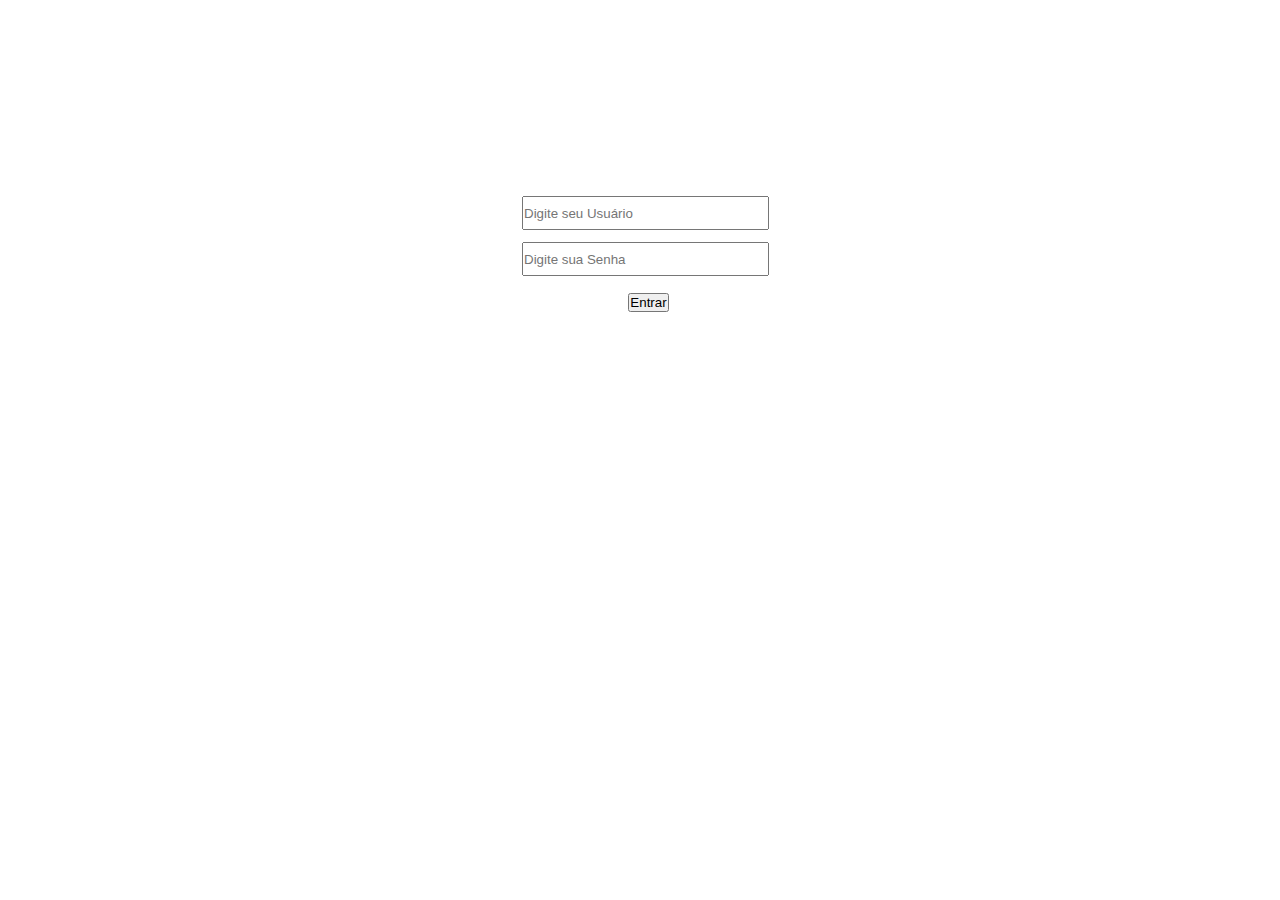
<file: html/index.html>
<!doctype html>

<html>
  <head>
    <meta charset="utf-8" />
    <title>Monitoramento</title>
    <style> 
      .ls-login-logo{
        font-size: 35px;
        font-family: sans-serif;
        text-decoration: none;
        padding-top: 30px;
        padding-left: 35px;
      }
      *{
        margin:0;
        padding:0;
      }
      .geral{ background-image:url("http://ap.imagensbrasil.org/images/2017/11/29/M1.png");
        background-position:top;
        background-repeat:no-repeat;
        background-size:100vw 100vh;
        width:100vw;
        height:100vh;
        color:#FFF
      }
        
      a{ color: #FFF}
        .formulario{ width:300px;
        margin:110px auto 0px;               
      }
      .ls-login-user, .ls-login-password input{
        width:90%;
        height:30px;
        margin: 16px;
	margin-bottom: 5px
      }
      .ls-login-user, .ls-login-user input{
        width: 90%;
        height: 30px;
        margin: 16px;
      } 
      p{
        padding-top: 30px;
        padding-left: 15px;
      }
      .ls-login-password{
        width: 90%;
        margin: 16px;
        height: 16px;
      }
      #teste{
        margin-top: 35px;
	margin-left: 17px;
      }
    </style>
  </head>    
  <body>
    <div class="geral">
      <div class="box-parent-login">
      <div class="well bg-white box-login">
      <h1 class="ls-login-logo"><center>Monitoramento</center></h1>
      <form role="form" action="/cgi-bin/login_post.cgi" method="post">
      <div class="formulario">
      <div class="form-group ls-login-user">
      <center><input class="form-control ls-login-bg-user input-lg" name="USER" id="USER" type="text" aria-label="Usuário" placeholder="Digite seu Usuário"></center>
      </div>
       
      <div class="form-group ls-login-password">
      <center><input class="form-control ls-login-bg-password input-lg" name="PASS" id="PASSW" type="password" aria-label="Senha" placeholder="Digite sua Senha"></center>
      </div>
      <center><input type="submit" value="Entrar" class="btn btn-primary btn-lg btn-block" id="teste"></center>
      <p class="txt-center ls-login-signup">Não possui um usuário?
      <a href="cadastro.html">Cadastre-se agora</a>
      </p>
      </div>
      </form>
      </div>
      </div>
    </div><!--fim div geral-->
  </body>
</html>
</file>
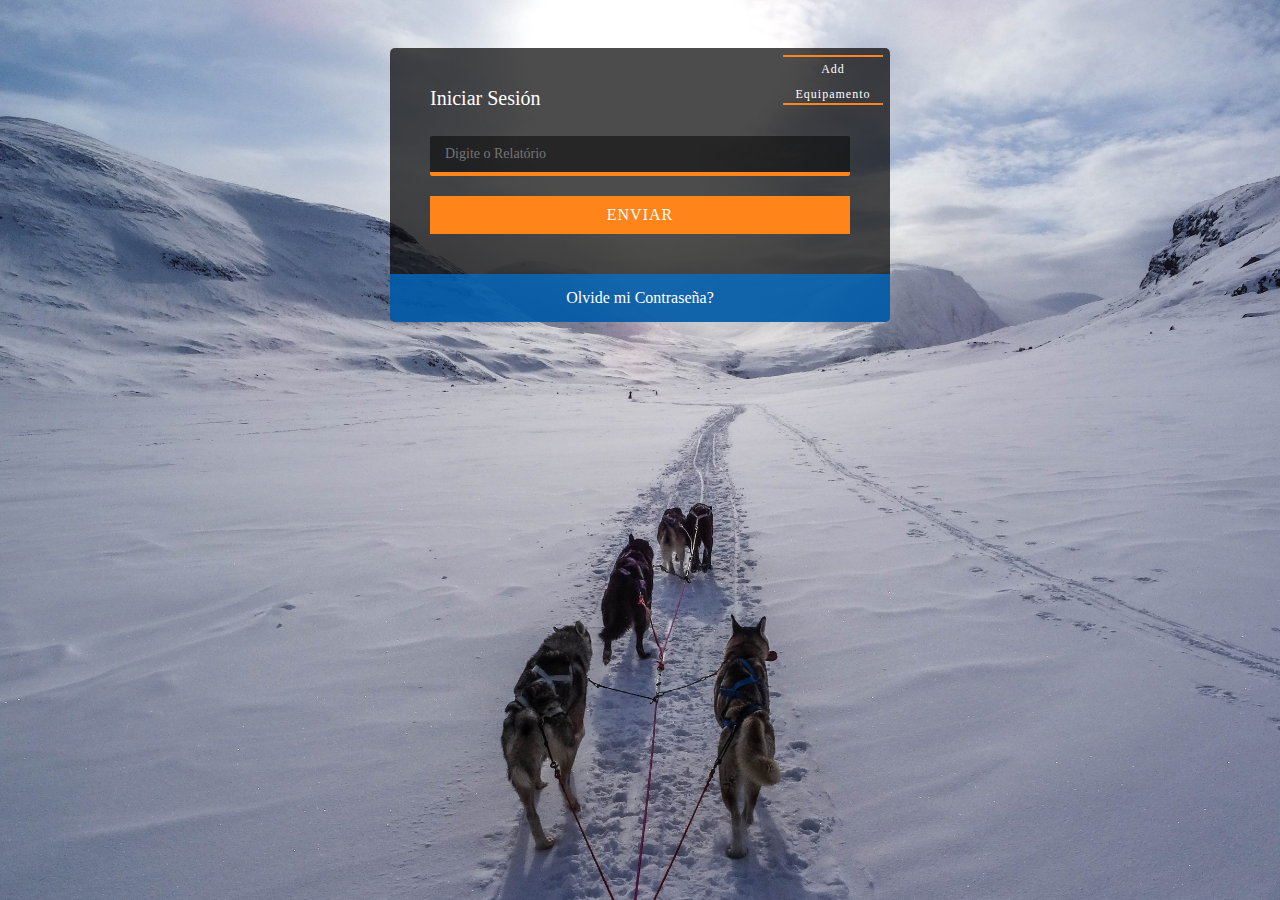
<file: teste de contato/Formulario-Login-master/index.html>
<!DOCTYPE html>
<html lang="en">
<head>
    <meta charset="UTF-8">
    <title>Monitoramento</title>
    <link rel="stylesheet" href="css/estilos.css">
</head>
<body>
    <div class="contenedor-form">
        <div class="toggle">
            <span> Add Equipamento</span>
        </div>
        
        <div class="formulario">
            <h2>Iniciar Sesión</h2>
            <form action="#">
                <input type="text" placeholder="Digite o Relatório" required>
                <input type="submit" value="ENVIAR">
            </form>
        </div>
        
        <div class="formulario">
            <h2>Crea tu Cuenta</h2>
            <form action="#">
                <input type="text" placeholder="Usuario" required>
                
                <input type="password" placeholder="Contraseña" required>
                
                <input type="email" placeholder="Correo Electronico" required>
                
                <input type="text" placeholder="Teléfono" required>
                
                <input type="submit" value="Registrarse">
            </form>
        </div>
        <div class="reset-password">
            <a href="#">Olvide mi Contraseña?</a>
        </div>
    </div>
    <script src="js/jquery-3.1.1.min.js"></script>    
    <script src="js/main.js"></script>
</body>
</html>
</file>
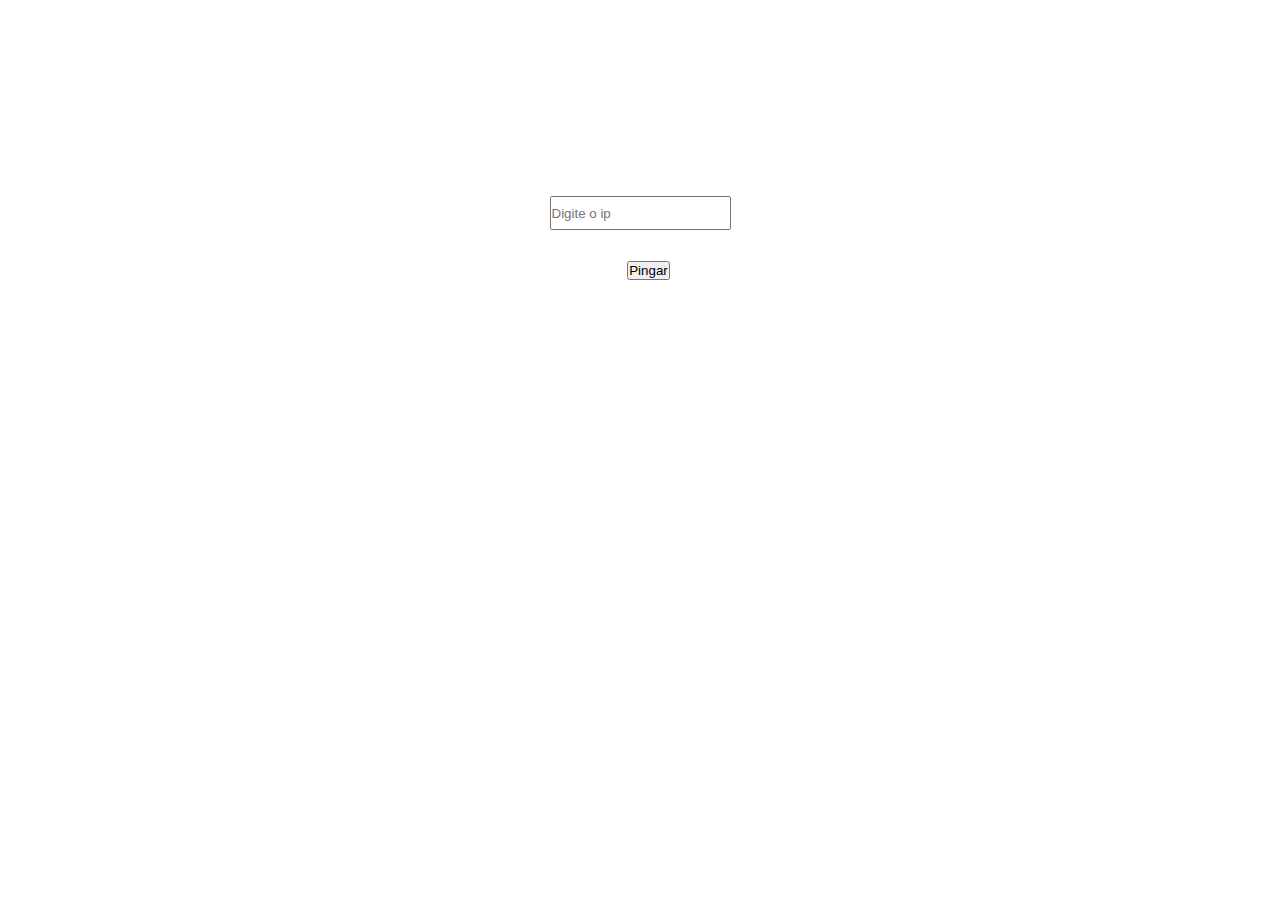
<file: html/especIP.html>
<!doctype html>

<html>
  <head>
    <meta charset="utf-8" />
    <title>Monitoramento</title>
    <style>
      .ls-login-logo{
        font-size: 35px;
        font-family: sans-serif;
        text-decoration: none;
        padding-top: 30px;
        padding-left: 35px;
      }
      *{
        margin:0;
        padding:0;
      }
      .geral{ background-image:url("http://ap.imagensbrasil.org/images/2017/11/29/M1.png");
        background-position:top;
        background-repeat:no-repeat;
        background-size:100vw 100vh;
        width:100vw;
        height:100vh;
        color:#FFF
      }
      a{ color: #FFF}
        .formulario{ width:300px;
        margin:110px auto 0px;
      }
      .ls-login-user, .ls-login-user input{
        width: 90%:;
        height: 30px;
        margin: 16px;
      }
      p{
        padding-top: 30px;
        padding-left: 15px;
      }
      .ls-login-password{
        width: 90%;
        margin: 16px;
        height: 16px;
      }
      #teste{
        margin-top: 35px;
        margin-left: 17px;
      }

      #voltar{
	margin= 0 auto;
	padding= 5px;
      }
    </style>
  </head>
  <body>
  <div class="geral">
  <div class="box-parent-login">
  <div class="well bg-white box-login">
  <h1 class="ls-login-logo"><center>IP ESPECIFICO</center></h1>
  <form role="form" action="cgi-bin/espec.cgi" method="post">
  <div class="formulario">
  <div class="form-group ls-login-user">
  <center><input class="form-control ls-login-bg-user input-lg" id="USER" type="text" name="ip" aria-label="Usuário" placeholder="Digite o ip"></center>
  </div>
  <center><input type="submit" value="Pingar" class="btn btn-primary btn-lg btn-block" id="teste"></center>
  <center><a id="voltar" href="menu.html">Voltar ao Menu</a></center>
  </div>
  </form>
  </div>
  </div>
  </div><!--fim div geral-->
  </body>
</html>
</file>
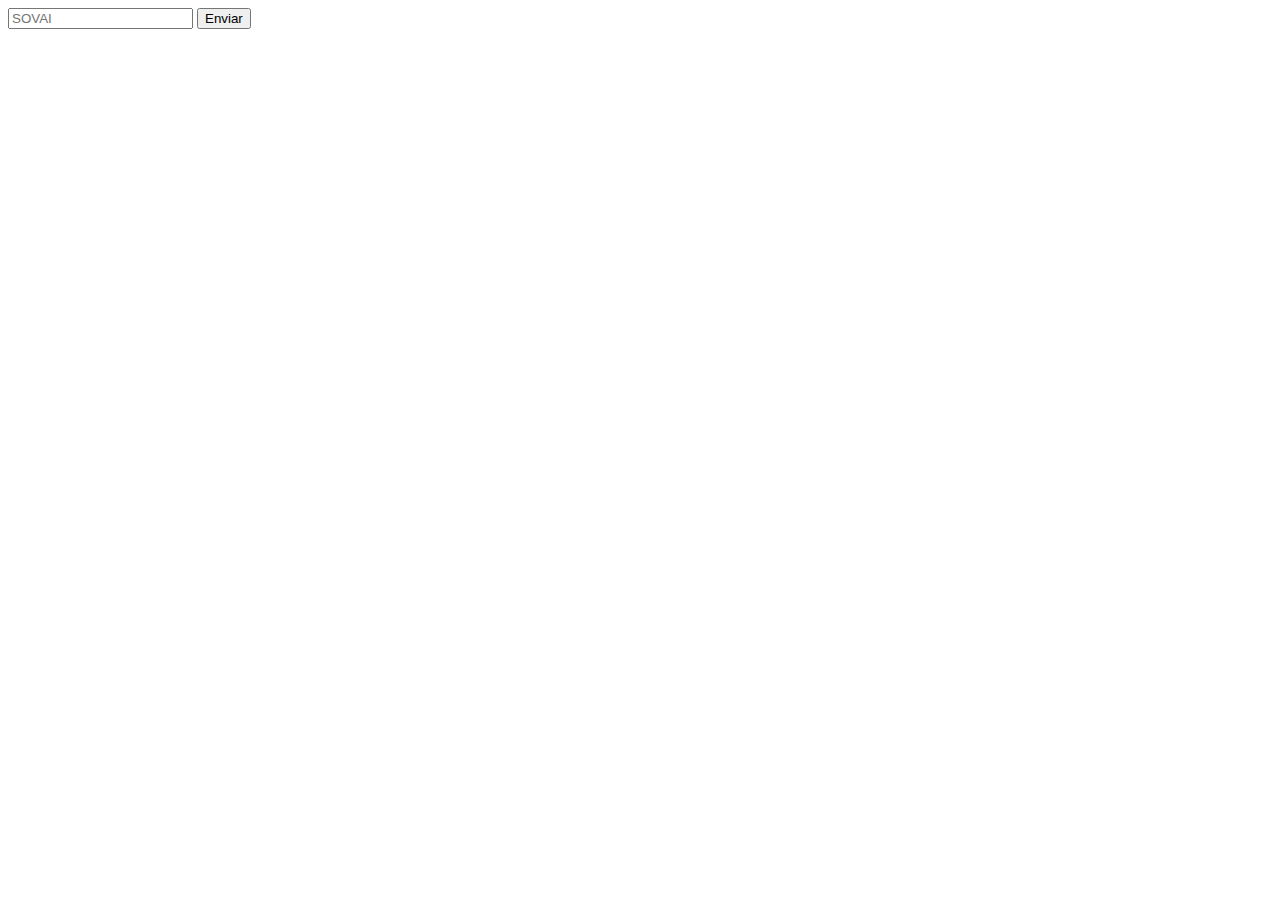
<file: html/relatorio.html>
<!DOCTYPE html>

<html>
  <head>
  	<meta charset="utf-8">
  	<title>Monitoramento</title>
  </head>
  <body>
	<form action="cgi-bin/cats.cgi" method="post">
		<input type="text" name="rela1" placeholder="SOVAI">
		<input type="submit" value="Enviar">
	</form>
  </body>
</html>
</file>
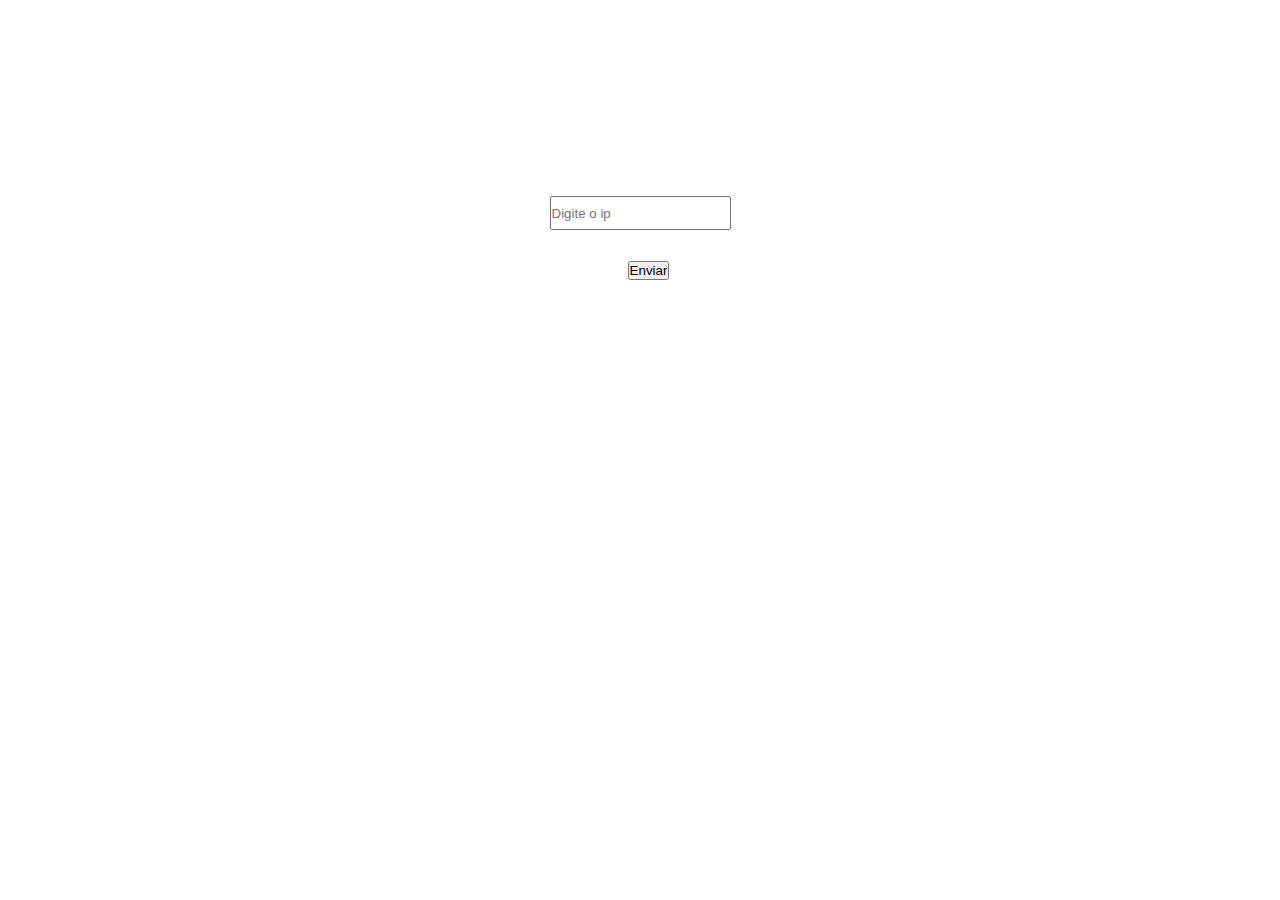
<file: html/todosIPs.html>
<!doctype html>

<html>
  <head>
    <meta charset="utf-8" />
    <title>Monitoramento</title>
    <style>
      .ls-login-logo{
        font-size: 35px;
        font-family: sans-serif;
        text-decoration: none;
        padding-top: 30px;
        padding-left: 35px;
      }
      *{
        margin:0;
        padding:0;
      }
      .geral{ background-image:url("http://ap.imagensbrasil.org/images/2017/11/29/M1.png");
        background-position:top;
        background-repeat:no-repeat;
        background-size:100vw 100vh;
        width:100vw;
        height:100vh;
        color:#FFF
      }
      a{ color: #FFF}
        .formulario{ width:300px;
        margin:110px auto 0px;
      }
      .ls-login-user, .ls-login-user input{
        width: 90%:;
        height: 30px;
        margin: 16px;
      }
      p{
        padding-top: 30px;
        padding-left: 15px;
      }
      .ls-login-password{
        width: 90%;
        margin: 16px;
        height: 16px;
      }
      #teste{
        margin-top: 35px;
        margin-left: 17px;
      }
      #voltar{
	      margin-left= 90px;
	      padding-top= 10px;
        border-radius: 15px, 15px, 15px, #000;
      }
    </style>
  </head>
  <body>
  <div class="geral">
  <div class="box-parent-login">
  <div class="well bg-white box-login">
  <h1 class="ls-login-logo"><center>IP ESPECIFICO</center></h1>
  <form role="form" action="cgi-bin/verificando2.cgi" method="post">
  <div class="formulario">
  <div class="form-group ls-login-user">
  <center><input class="form-control ls-login-bg-user input-lg" id="USER" type="text" name="ip" aria-label="Usuário" placeholder="Digite o ip"></center>
  </div>
  <center><input type="submit" value="Enviar" class="btn btn-primary btn-lg btn-block" id="teste"></center>
  <a id="voltar" href="menu.html">Voltar ao Menu</a>
  </div>
  </form>
  </div>
  </div>
  </div><!--fim div geral-->
  </body>
</html>
</file>
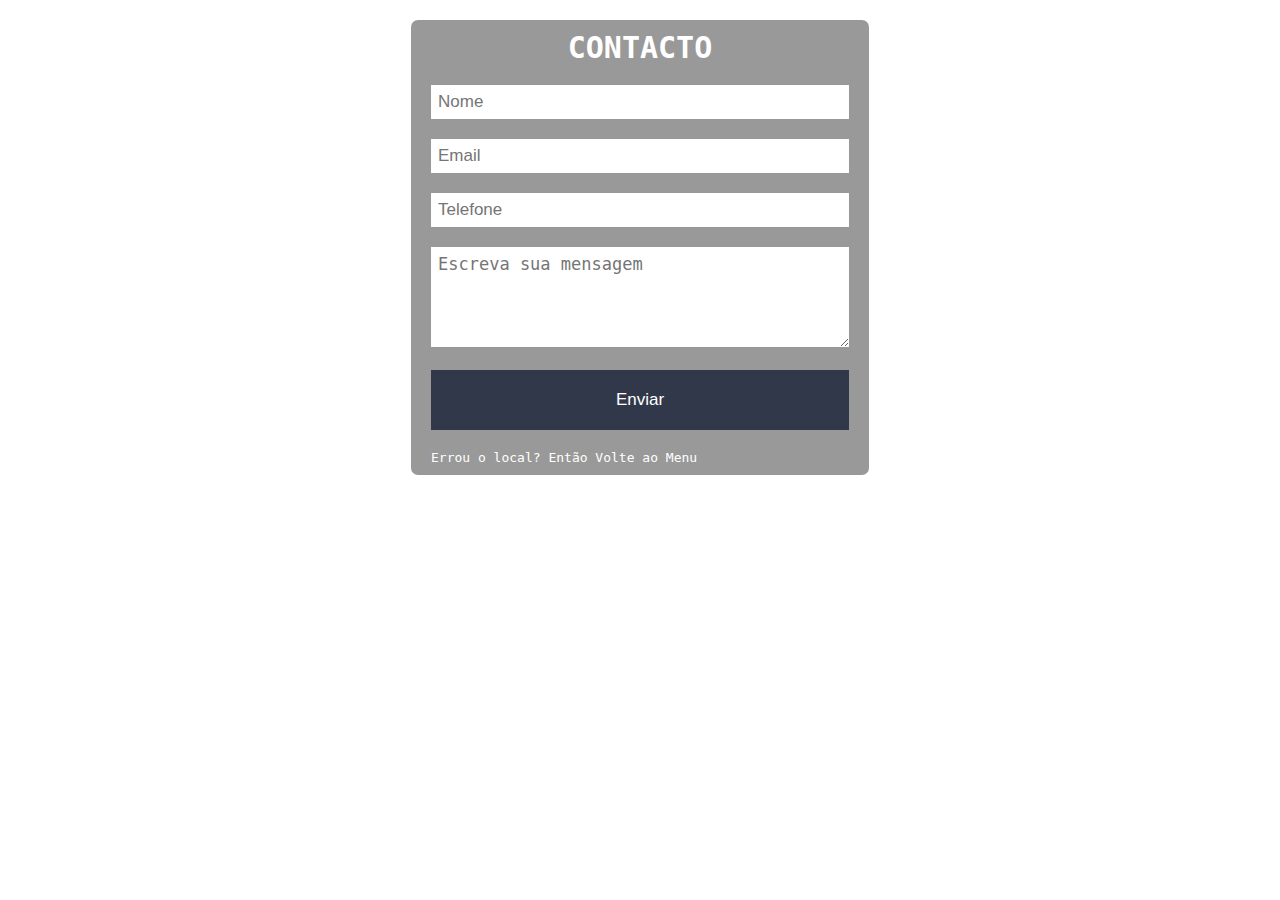
<file: teste de contato/contato.html>
<!DOCTYPE html>
<html>
  <head>
    <meta charset="utf-8">
    <title>SOVAI</title>
    <link rel="stylesheet" type="text/css" href="style.css">
  </head>
  <body>
  	<form action="">
  		<h2>CONTACTO</h2>
  		<input type="text" name="Nomber" placeholder="Nome">
  		<input type="text" name="Nomber" placeholder="Email">
  		<input type="text" name="Nomber" placeholder="Telefone">
  		<textarea name="mensagem" placeholder="Escreva sua mensagem"></textarea>
  		<input type="submit" value="Enviar" id="bottom">
  		<a id="linkado" href="#">Errou o local? Então Volte ao Menu</a>
  	</form>
  </body>
</html>
</file>
<file: teste de contato/Formulario-Login-master/css/estilos.css>
* {
    margin: 0;
    padding: 0;
    -webkit-box-sizing: border-box;
    -moz-box-sizing: border-box;
    box-sizing: border-box;
}

body {
    background: url(../img/bg2.jpg);
    background-size: cover;
    background-attachment: fixed;
    font-family: Roboto;
}

.contenedor-form {
    background: rgba(0,0,0,.7);
    max-width: 500px;
    width: 100%;
    margin: 48px auto;
    border-radius: 5px;
    color: #fff;
    position: relative;
    /*padding: 40px;*/
}

.contenedor-form .toggle {
    position: absolute;
    top: 7px;
    right: 7px;
    width: 100px;
    height: 50px;
    font-size: 12px;
    line-height: 25px;
    text-align: center;
    border-top: 2px solid #ff851b;
    border-bottom: 2px solid #ff851b;
    cursor: pointer;
    transition: all .5s ease;
}

.contenedor-form .toggle:hover {
    border-top: 2px solid #0075d9;
    border-bottom: 2px solid #0075d9;
}

.contenedor-form .toggle span {
    letter-spacing: 1px;
}

.contenedor-form h2 {
    margin: 0 0 28px 0;
    font-size: 20px;
    font-weight: 400;
    line-height: 1;
}
.contenedor-form input[type="text"],
.contenedor-form input[type="password"],
.contenedor-form input[type="email"] {
    outline: none;
    display: block;
    width: 100%;
    padding: 10px 15px;
    margin: 0 0 20px 0;
    background: rgba(0,0,0,.5);
    color: #fff;
    border: none;
    border-radius: 2px;
    border-bottom: 4px solid #ff851b;
    box-sizing: border-box;
    font-family: Roboto;
    font-size: 14px;
    font-weight:normal;
    transition: all .5s ease;
}

.contenedor-form input[type="text"]:focus,
.contenedor-form input[type="password"]:focus,
.contenedor-form input[type="email"]:focus {
    border-bottom: 4px solid #0075d9;
}

.contenedor-form input[type="submit"] {
    background: #FF851B;
    color: #FFF;
    width: 100%;
    border: none;
    padding: 10px 0;
    font-size: 16px;
    font-weight: normal;
    font-family: Roboto;
    letter-spacing: 1px;
    cursor: pointer;
    transition: all .5s ease;
}

.contenedor-form input[type="submit"]:hover {
    background: rgba(0, 117, 217, 0.7);
}

.contenedor-form .reset-password {
    background: rgba(0, 117, 217, .7);
    width: 100%;
    padding: 15px 0;
    text-align: center;
    border-bottom-left-radius: 5px;
    border-bottom-right-radius: 5px;
}

.contenedor-form .reset-password a {
    color: #fff;
    text-decoration: none;
    font-size: 16px;
}

.contenedor-form .formulario {
    display: none;
    padding: 40px;
}

.contenedor-form .formulario:nth-child(2) {
    display: block;
}
</file>
<file: teste de contato/style.css>
body{
  background-image: url("https://theme.fm/wp-content/uploads/2016/11/fig-21-11-2016_12-38-45.jpg");
  background-size: 100vw 100vh;
  background-attachment: fixed;
  margin: 0; 
  font-family: monospace;
}

form{
  width: 458px;
  margin: auto;
  background: rgba(0, 0, 0, 0.4);
  padding: 10px 20px;
  box-sizing: border-box;
  margin-top: 20px;
  border-radius: 7px;
}

h2{
  color: #FFF;
  text-align: center;
  margin: 0;
  font-size: 30px;
  margin-bottom: 20px;
}

input, textarea{
  width: 100%;
  margin-bottom: 20px;
  padding: 7px;
  box-sizing: border-box;
  font-size: 17px;
  border: none;
}

textarea{
  min-height: 100px;
  max-height: 200px;
  max-width: 100%;
}

#bottom{
  background: #31384A;
  color: #FFF;
  padding: 20px;
}

#bottom:hover{
  cursor: pointer;
}

@media(max-width: 480px){
  form{
    width: 100%;  
  }
}

#linkado{
  text-decoration: none;
  color: #FFF;
}
</file>
